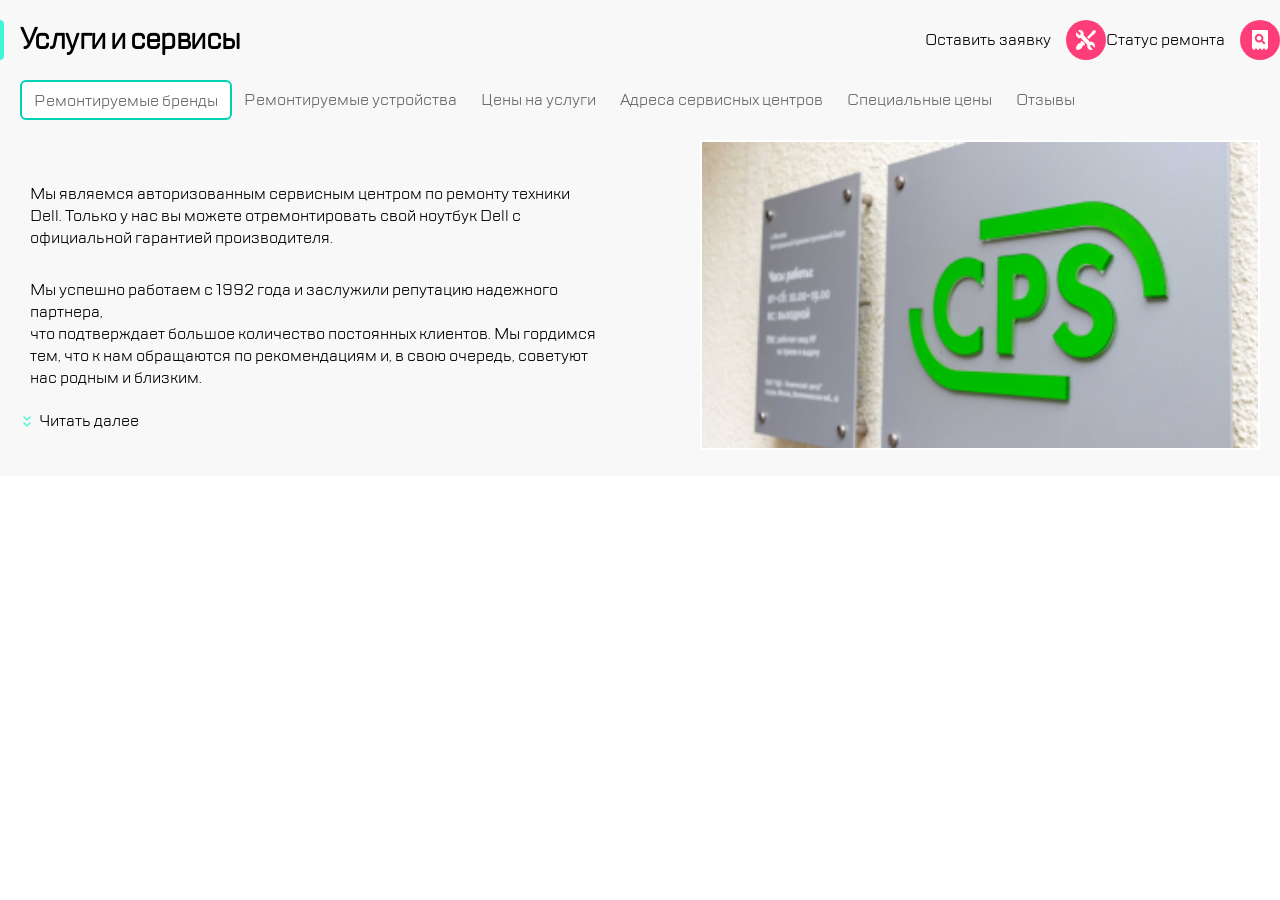
<file: index.html>
<!DOCTYPE html>
<html lang="en">
<head>
    <meta charset="UTF-8">
    <meta name="viewport" content="width=device-width, initial-scale=1.0">
    <link rel="stylesheet" href="style.css">
    <title>webcore-6.8</title>
</head>
<body>
    <div class="main-page">
        <div class="header">
            <div class="header-left">
                <img src="header-img/burger.svg" class="burger__icon" alt="header burger icon">
                <img src="header-img/divider.svg" class="header__divider--left" alt="header divider icon">
                <img src="header-img/Group.svg" class="header__logo" alt="header logo">
            </div>

            <img src="header-img/divider.svg" class="header__divider--mid" alt="header divider icon">

            <div class="header-mid">
                <img src="contact-img/call.svg" alt="header call icon">
                <img src="contact-img/chat.svg" alt="header chat icon">
                <img src="contact-img/profile.svg" alt="header profile__icon">
            </div>

            <img src="header-img/divider.svg" class="header__divider--right" alt="header divider icon">

            <div class="header-right">
                <img src="header-img/repair.svg" alt="header repair icon">
                <img src="header-img/checkstatus.svg" alt="header search icon">
            </div>
        </div>

        <div class="page-heading">
            <h2><img src="body-img/highlight.png" class="highlight__img"> Услуги и сервисы</h2>

            <div class="page-heading__icons">
                <div class="btn--text">Оставить заявку</div>
                <img src="header-img/repair.svg" alt="header repair icon">
                <div class="btn--text">Статус ремонта</div>
                <img src="header-img/checkstatus.svg" alt="header search icon">
            </div>
        </div>

        <div class="nav">
            <button class="nav__button--active">Ремонтируемые бренды</button>
            <button>Ремонтируемые устройства</button>
            <button>Цены на услуги</button>
            <button>Адреса сервисных центров</button>
            <button>Специальные цены</button>
            <button>Отзывы</button>
        </div>

        <div class="content-container">
            <div class="content-container__text">
                <div class="mb__text">Мы являемся авторизованным сервисным центром по ремонту техники Dell. Только у нас вы можете отремонтировать свой ноутбук Dell с официальной гарантией производителя.</div>
                <div class="total-text">
                    <div class="pad__text">Мы успешно работаем с 1992 года и заслужили репутацию надежного партнера,<div class="deks__text">что подтверждает большое количество постоянных клиентов. Мы гордимся тем, что к нам обращаются по рекомендациям и, в свою очередь, советуют нас родным и близким.</div></div>
                </div>
                <p class="expand"><img src="body-img/expand.svg">Читать далее</p>
            </div>

            <div class="content-container__banner">
                <img src="body-img/Picture Copy.png" class="body__img" alt="CPS logo on the wall">
            </div>
        </div>
    </div>
</body>
</html>
</file>
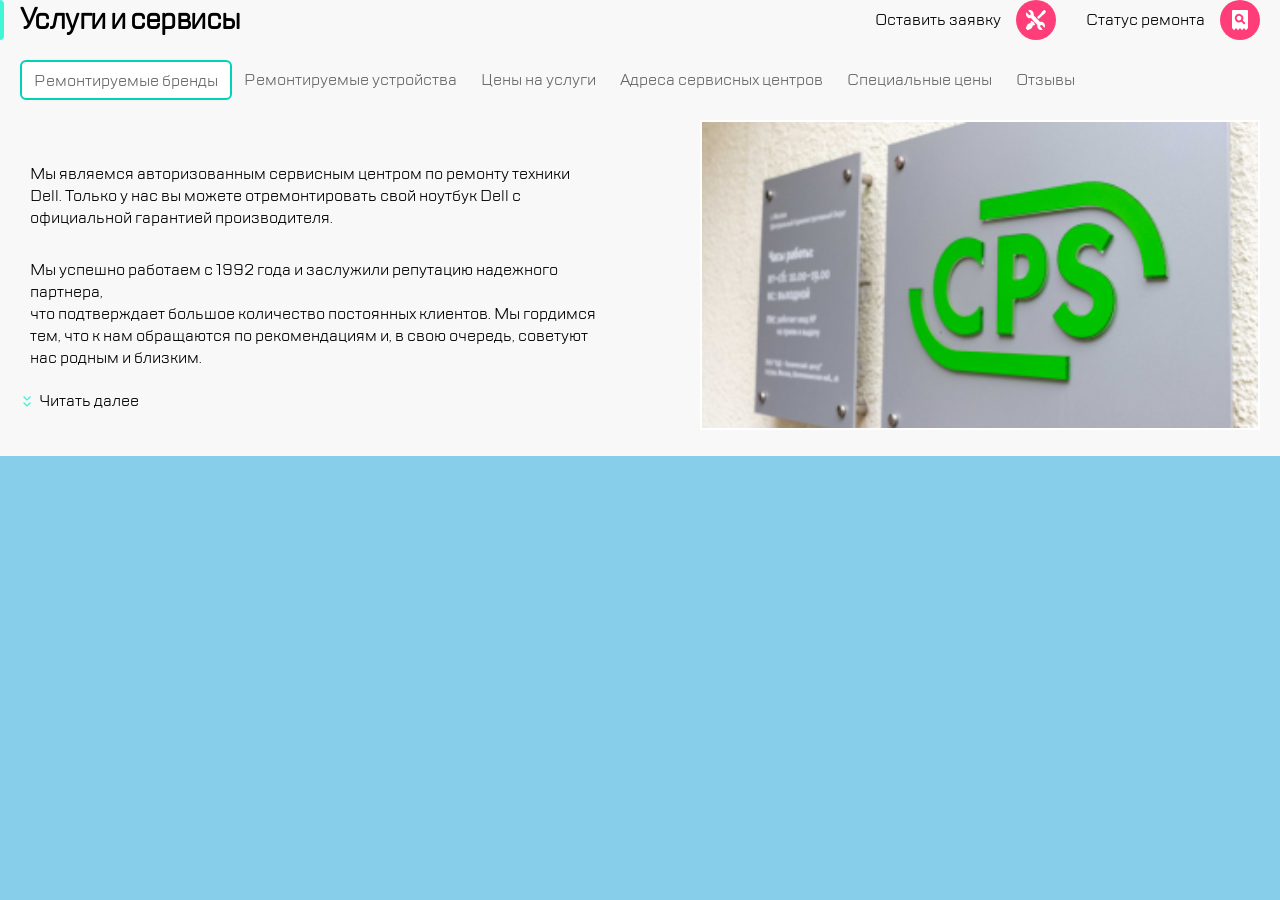
<file: webcore-6.8/index.html>
<!DOCTYPE html>
<html lang="en">
<head>
    <meta charset="UTF-8">
    <meta name="viewport" content="width=device-width, initial-scale=1.0">
    <link rel="stylesheet" href="style.css">
    <title>webcore-6.8</title>
</head>
<body>
    <div class="main-page">
        <div class="header">
            <div class="header-left">
                <img src="header-img/burger.svg" class="burger__icon" alt="header burger icon">
                <img src="header-img/divider.svg" class="header__divider--left" alt="header divider icon">
                <img src="header-img/Group.svg" class="header__logo" alt="header logo">
            </div>

            <img src="header-img/divider.svg" class="header__divider--mid" alt="header divider icon">

            <div class="header-mid">
                <img src="contact-img/call.svg" class="call__icon" alt="header call icon">
                <img src="contact-img/chat.svg" class="chat__icon" alt="header chat icon">
                <img src="contact-img/profile.svg" class="profile__icon" alt="header profile__icon">
            </div>

            <img src="header-img/divider.svg" class="header__divider--right" alt="header divider icon">

            <div class="header-right">
                <img src="header-img/repair.svg" class="repair__icon" alt="header repair icon">
                <img src="header-img/checkstatus.svg" class="search__icon" alt="header search icon">
            </div>
        </div>

        <div class="page-heading">
            <h2><img src="body-img/highlight.png" class="highlight__img"> Услуги и сервисы</h2>

            <div class="header-right__icons">
                <div class="btn--text">Оставить заявку</div>
                <img src="header-img/repair.svg" class="repair__icon" alt="header repair icon">
                <div class="btn--text">Статус ремонта</div>
                <img src="header-img/checkstatus.svg" class="search__icon" alt="header search icon">
            </div>
        </div>

        <div class="nav">
            <button class="nav__button--active">Ремонтируемые бренды</button>
            <button>Ремонтируемые устройства</button>
            <button>Цены на услуги</button>
            <button>Адреса сервисных центров</button>
            <button>Специальные цены</button>
            <button>Отзывы</button>
        </div>

        <div class="body__container">
            <div class="content-text">
                <div class="mb__text">Мы являемся авторизованным сервисным центром по ремонту техники Dell. Только у нас вы можете отремонтировать свой ноутбук Dell с официальной гарантией производителя.</div>
                <div class="total-text">
                    <div class="pad__text">Мы успешно работаем с 1992 года и заслужили репутацию надежного партнера,<div class="deks__text">что подтверждает большое количество постоянных клиентов. Мы гордимся тем, что к нам обращаются по рекомендациям и, в свою очередь, советуют нас родным и близким.</div></div>
                </div>
                <p class="expand"><img src="body-img/expand.svg">Читать далее</p>
            </div>

            <div class="content-image">
                <img src="body-img/Picture Copy.png" class="body__img" alt="CPS logo on the wall">
            </div>
        </div>
    </div>
</body>
</html>
</file>
<file: style.css>
@font-face {
    font-family: "TTLakes";
    src: url(./fonts/TTLakes-Regular.woff) format("opentype");
}


*{
    box-sizing: border-box;
    margin: 0;
    padding: 0;   
    font-family: "TTLakes"; 
}

body {
    font-family: "TTLakes", sans-serif;
}

.main-page {
    display: grid;
    background-color:#F8F8F8;
    min-width: 320px;
}

.header {
    background-color: white;
    height: 88px;
    display: flex;
    align-items: center;
    justify-content: space-between;
    flex-direction: row;
}

.header-left {
    display: flex;
    flex-direction: row;
    align-items: center;
}

.header__divider--left {
    display: none;
    margin-left: 20px;
}

.header-mid {
    display: none;
}

.header__divider--right {
    display: none;
}

.header-right {
    display: flex;
    flex-direction: row;
    align-items: center;
    gap: 16px;
}

.burger__icon {
    width: 40px;
    height: 40px;
    margin-left: 20px;
}

.header__logo {
    width: 96.55px;
    height: 50.81px;
    margin-left: 20px;
}

.btn--text {
    display: flex;
    margin-right: 15px;
}

h2 {
    width: 304px;
    height: 40px;
    display: flex;
    align-items: center;
    line-height: 40px;
    font-size: 28px;
    letter-spacing: -0.6px;
    padding-bottom: 10;

}

.highlight__img {
    top: 112px;
    margin-right: 16px;
}

.nav {
  display: flex; 
  flex-flow: row wrap;
  margin-top: 20px;
  margin-left: 10px;
  padding-left: 10px;
  border-radius: 6px;
  overflow: visible hidden;
  align-items: center;
  color: #666;
}

.nav button {
    white-space: nowrap;
    font-size: 16px;
    border: none;
    background-color: transparent;
    color: #666;
    padding:8px 12px;
}

.nav .nav__button--active {
  border:2px solid #00d2b4;
  color: #666;
  border-radius: 6px;
  background-color: white;
  height: 40px;
}

.mb__text {
    display: flex;
    flex-wrap: wrap;
    margin: 20px;
    padding: 0px 20px 10px 10px;
}

.pad__text {
    display: flex;
    flex-wrap: wrap;
    margin: 0px 20px 20px 20px;
}

p {
    display: flex;
    flex-wrap: wrap;
    margin-left: 15px;
    margin-top: 20px;
}

.body__img {
    box-sizing: border-box;
    border: 2px solid #FFFFFF;
    width: 100%;
    
}

.expand {
    display: flex;
    align-items: center;
}

.page-heading {
    display: flex;
    align-items: center;
    justify-content: space-between;
    margin-top: 20px;
}

.page-heading__icons {
    display: none;
}

.deks__text {
    display: none;
}

@media (min-width: 0px) and (max-width: 767px) {
    .nav {
        display: flex;
        max-width: 767px;
        flex-flow: row nowrap;
        align-items: center;
        justify-content: space-between;
        overflow-x: auto;
    }
    .pad__text {
        display: none;
    }
}

@media (min-width:768px) and (max-width:1119px) {
    .body__img {
        display: flex;
        width: 400px;
    }

    .mb__text {
        display: flex;
        flex-wrap: wrap;
        margin: 0px 10px 0px 10px;
        padding: 0px 20px 10px 10px;
    }

    .nav {
        display: flex;
        max-width: 1015px;
        flex-flow: row nowrap;
        align-items: center;
        overflow-x: auto;
    }
    
    .content-container {
        display: flex;
        flex-direction: row;
        align-items: center;
        justify-content: space-between;
    }

    .content-container__text {
        flex:1;
    }
    
    .content-container__banner {
        flex:1;
        padding: 20px;
        text-align: right;
    }

    .header__divider--right {
        display: flex;
        justify-content: flex-end;
        margin: 0px 16px;
    }

    .header__divider--left {
        display: flex;
    }

    .header__divider--mid {
        display: none;
    }

    .header-mid {
        display: flex;
        flex-direction: row;
        margin-left: auto;
        gap: 16px;
    }
}

@media (min-width:1120px) {
     .content-container {
        display: flex;
        flex-direction: row;
        align-items: center;
        justify-content: space-between;
    }

    .content-container__text {
        flex:1;
    }
    
    .content-container__banner {
        flex:1;
        padding: 20px;
        text-align: right;
    }

    .body__img {
        width: 560px;
    }

    .header {
        display: none;
    }

    .page-heading__icons {
        display: flex;
        align-items: center;
    }

    .pad__text {
        margin-left: 30px;
    }

    .deks__text {
        display: flex;
    }
}
</file>
<file: webcore-6.8/style.css>
@font-face {
    font-family: "TTLakes";
    src: url(./fonts/TTLakes-Regular.woff) format("opentype");
}


*{
    box-sizing: border-box;
    margin: 0;
    padding: 0;   
    font-family: "TTLakes"; 
}

body {
    font-family: "TTLakes", sans-serif;
    background-color: skyblue;
}

.main-page {
    display: grid;
    background-color:#F8F8F8;
    min-width: 320px;
}

.header {
    background-color: white;
    height: 88px;
    display: flex;
    align-items: center;
    justify-content: space-between;
    flex-direction: row;
}

.header-left {
    display: flex;
    flex-direction: row;
    align-items: center;
}

.header__divider--left {
    display: none;
    margin-left: 20px;
}

.header-mid {
    display: none;
}

.header__divider--right {
    display: none;
}

.header-right {
    display: flex;
    flex-direction: row;
    align-items: center;
}

.burger__icon {
    width: 40px;
    height: 40px;
    margin-left: 20px;
}

.header__logo {
    width: 96.55px;
    height: 50.81px;
    margin-left: 20px;
}

.repair__icon {
    width: 40px;
    height: 40px;
    margin-right: 30px;
}

.search__icon {
    width: 40px;
    height: 40px;
    margin-right: 20px;
}

.btn--text {
    display: flex;
    margin-right: 15px;
}

h2 {
    width: 304px;
    height: 40px;
    display: flex;
    align-items: center;
    line-height: 40px;
    font-size: 28px;
    letter-spacing: -0.6px;
    padding-bottom: 10;

}

.highlight__img {
    top: 112px;
    margin-right: 16px;
}

.nav {
  display: flex; 
  flex-flow: row wrap;
  margin-top: 20px;
  margin-left: 10px;
  padding-left: 10px;
  border-radius: 6px;
  overflow: visible hidden;
  align-items: center;
  color: #666;
}

.nav button {
    font-size: 16px;
    border: none;
    background-color: transparent;
    color: #666;
    padding:8px 12px;
}

.nav .nav__button--active {
  border:2px solid #00d2b4;
  color: #666;
  border-radius: 6px;
  background-color: white;
  height: 40px;
}

.mb__text {
    display: flex;
    flex-wrap: wrap;
    margin: 20px;
    padding: 0px 20px 10px 10px;
}

.pad__text {
    display: flex;
    flex-wrap: wrap;
    margin: 0px 20px 20px 20px;
}

p {
    display: flex;
    flex-wrap: wrap;
    margin-left: 15px;
    margin-top: 20px;
}

.body__img {
    box-sizing: border-box;
    border: 2px solid #FFFFFF;
    width: 100%;
    
}

.expand {
    display: flex;
    align-items: center;
}

.page-heading {
    display: flex;
    align-items: center;
    justify-content: space-between;
}

.header-right__icons {
    display: none;
}

.deks__text {
    display: none;
}

@media (min-width: 0px) and (max-width: 767px) {
    .nav {
        display: flex;
        max-width: 767px;
        max-height: 40px;
        flex-flow: row wrap;
        align-items: center;
        justify-content: space-between;
    }
    .pad__text {
        display: none;
    }
}

@media (min-width:768px) and (max-width:1119px) {
    .body__img {
        display: flex;
        width: 400px;
    }

    .mb__text {
        display: flex;
        flex-wrap: wrap;
        margin: 0px 10px 0px 10px;
        padding: 0px 20px 10px 10px;
    }

    .nav {
        display: flex;
        max-width: 1015px;
        max-height: 40px;
        flex-flow: row wrap;
        align-items: center;
        justify-content: space-between;
    }
    
    .body__container {
        display: flex;
        flex-direction: row;
        align-items: center;
        justify-content: space-between;
    }

    .content-text {
        flex:1;
    }
    
    .content-image {
        flex:1;
        padding: 20px;
        text-align: right;
    }

    .header__divider--right {
        display: flex;
        justify-content: flex-end;
    }

    .header__divider--left {
        display: flex;
    }

    .header__divider--mid {
        display: none;
    }

    .header-mid {
        display: flex;
        flex-direction: row;
        justify-content: flex-end;
    }
}

@media (min-width:1120px) {
     .body__container {
        display: flex;
        flex-direction: row;
        align-items: center;
        justify-content: space-between;
    }

    .content-text {
        flex:1;
    }
    
    .content-image {
        flex:1;
        padding: 20px;
        text-align: right;
    }

    .body__img {
        width: 560px;
    }

    .header {
        display: none;
    }

    .header-right__icons {
        display: flex;
        align-items: center;
    }

    .pad__text {
        margin-left: 30px;
    }

    .deks__text {
        display: flex;
    }
}
</file>
